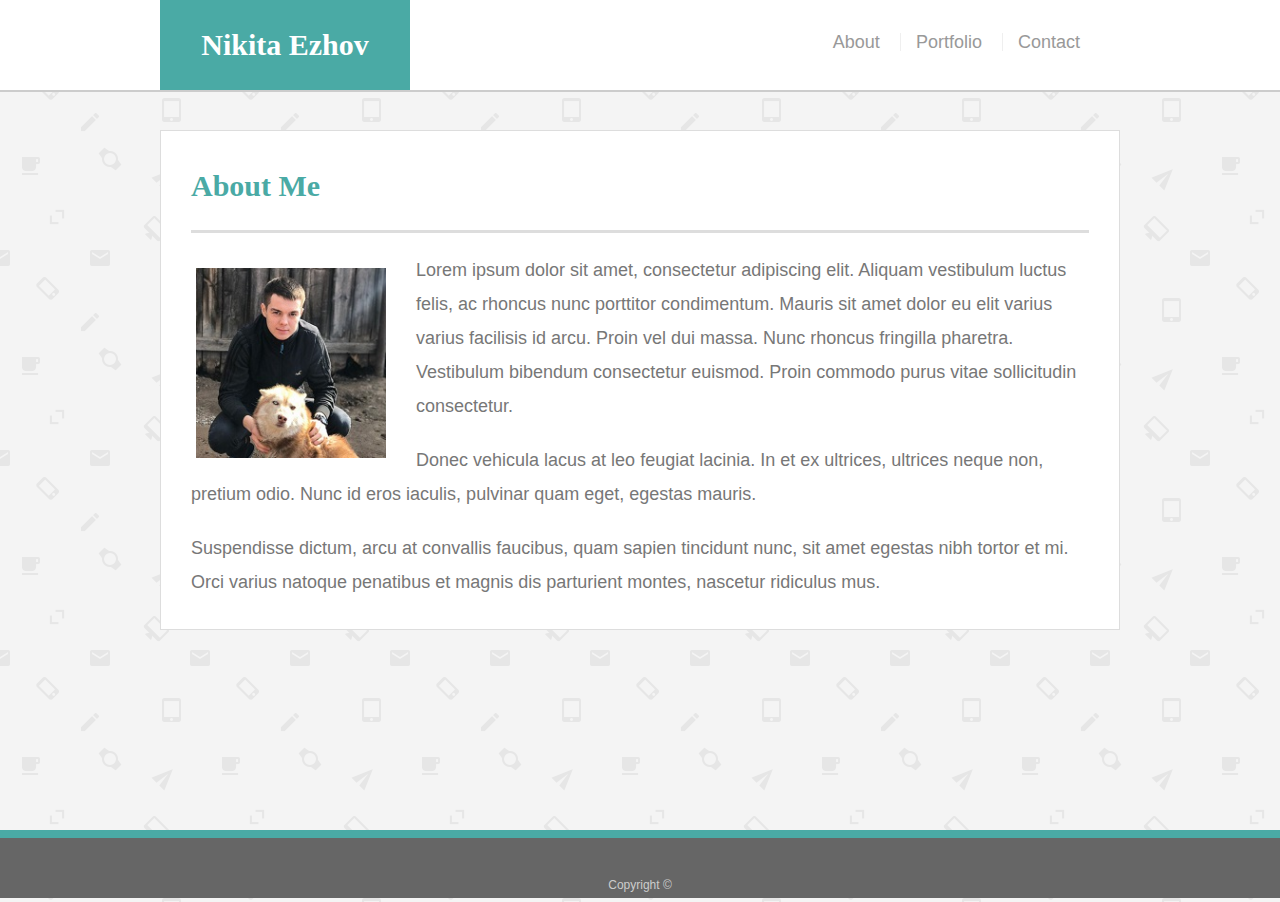
<file: index.html>
<!doctype html>
<html lang="en-us">

<head>
    <meta charset="UTF-8">
    <meta name="viewport" content="width=device-width, initial-scale=1">
    <title>About|Nikita Ezhov</title>
    <link rel="stylesheet" href="assets/css/reset.css">
    <link rel="stylesheet" type="text/css" href="assets/css/style.css">
</head>

<body>

    <header id="masthead">
        <div class="container">
            <a href="index.html" id="logo">Nikita Ezhov</a>
            <nav>
                <a href="index.html">About</a>
                <a href="portfolio.html">Portfolio</a>
                <a href="contact.html">Contact</a>
            </nav>
        </div>
    </header>

    <div id="main-container" class="container">
        <section class="main-section">
            <h1>About Me</h1>

            <img src="assets/images/me.JPG" class="mepic" alt="Nikita Ezhov">

            <p>Lorem ipsum dolor sit amet, consectetur adipiscing elit. Aliquam vestibulum luctus felis, ac rhoncus nunc porttitor condimentum. Mauris sit amet dolor eu elit varius varius facilisis id arcu. Proin vel dui massa. Nunc rhoncus fringilla pharetra.
                Vestibulum bibendum consectetur euismod. Proin commodo purus vitae sollicitudin consectetur.</p>

            <p>Donec vehicula lacus at leo feugiat lacinia. In et ex ultrices, ultrices neque non, pretium odio. Nunc id eros iaculis, pulvinar quam eget, egestas mauris.</p>

            <p>Suspendisse dictum, arcu at convallis faucibus, quam sapien tincidunt nunc, sit amet egestas nibh tortor et mi. Orci varius natoque penatibus et magnis dis parturient montes, nascetur ridiculus mus.</p>

        </section>

    </div>

    <footer>
        <div class="container">
            Copyright &copy;
        </div>
    </footer>
</body>

</html>
</file>
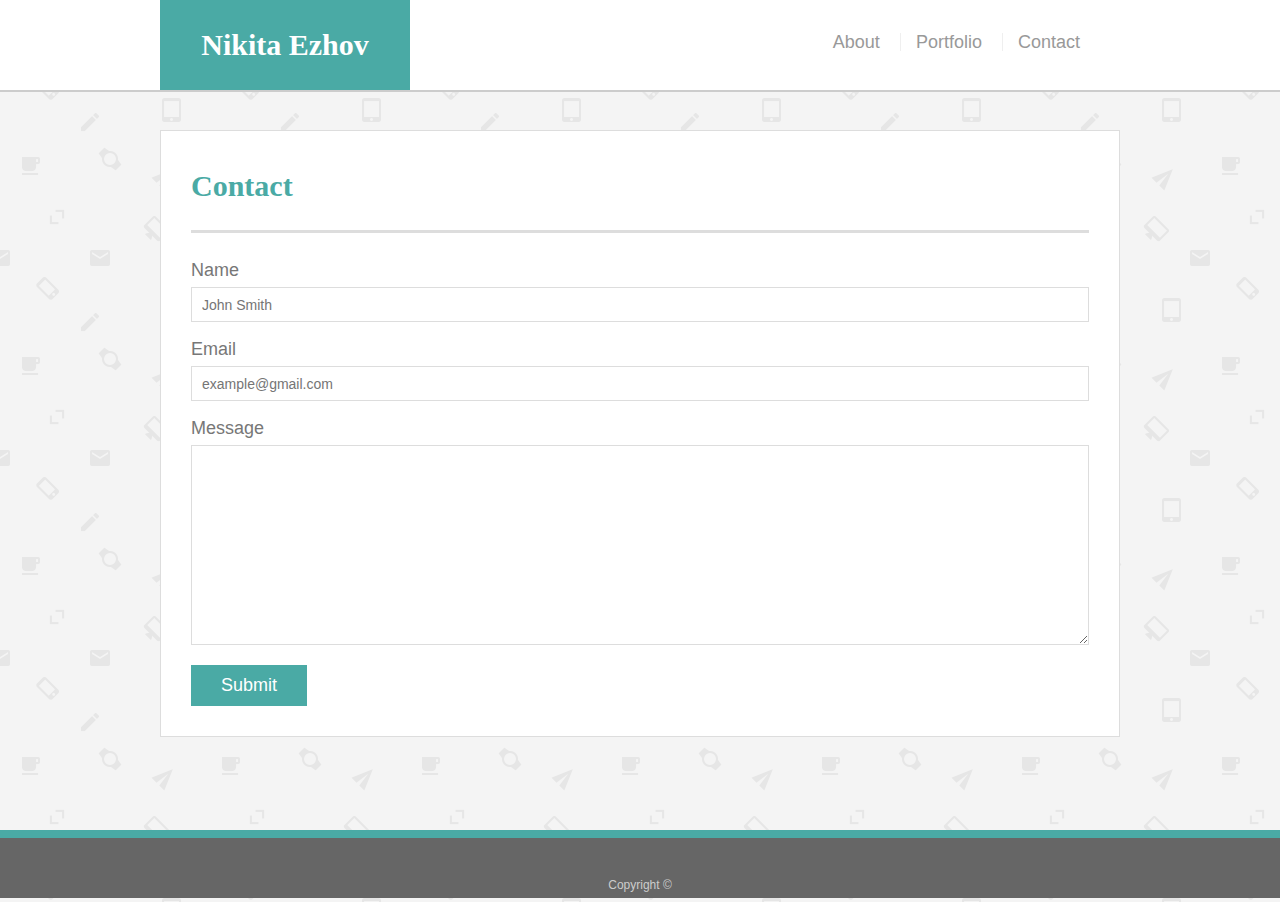
<file: contact.html>
<!doctype html>
<html lang="en-us">

<head>
    <meta charset="UTF-8">
    <meta name="viewport" content="width=device-width, initial-scale=1">
    <title>Contact|Nikita Ezhov</title>
    <link rel="stylesheet" href="assets/css/reset.css">
    <link rel="stylesheet" type="text/css" href="assets/css/style.css">
</head>

<body>

    <header id="masthead">
        <div class="container">
            <a href="index.html" id="logo">Nikita Ezhov</a>
            <nav>
                <a href="index.html">About</a>
                <a href="portfolio.html">Portfolio</a>
                <a href="contact.html">Contact</a>
            </nav>
        </div>
    </header>

    <div id="main-container" class="container">
        <section class="main-section">
            <h1>Contact</h1>

            <form id="contact-form">
                <ul>
                    <li>
                        <label for="name">Name</label>
                        <input type="text" id="name" name="name" placeholder="John Smith" required="required">
                    </li>
                    <li>
                        <label for="email">Email</label>
                        <input type="email" id="email" name="email" placeholder="example@gmail.com" required="required">
                    </li>
                    <li>
                        <label for="message">Message</label>
                        <textarea id="message" name="message" required="required"></textarea>
                    </li>
                </ul>
                <input type="submit">
            </form>

        </section>

    </div>

    <footer>
        <div class="container">
            Copyright &copy;
        </div>
    </footer>
</body>

</html>
</file>
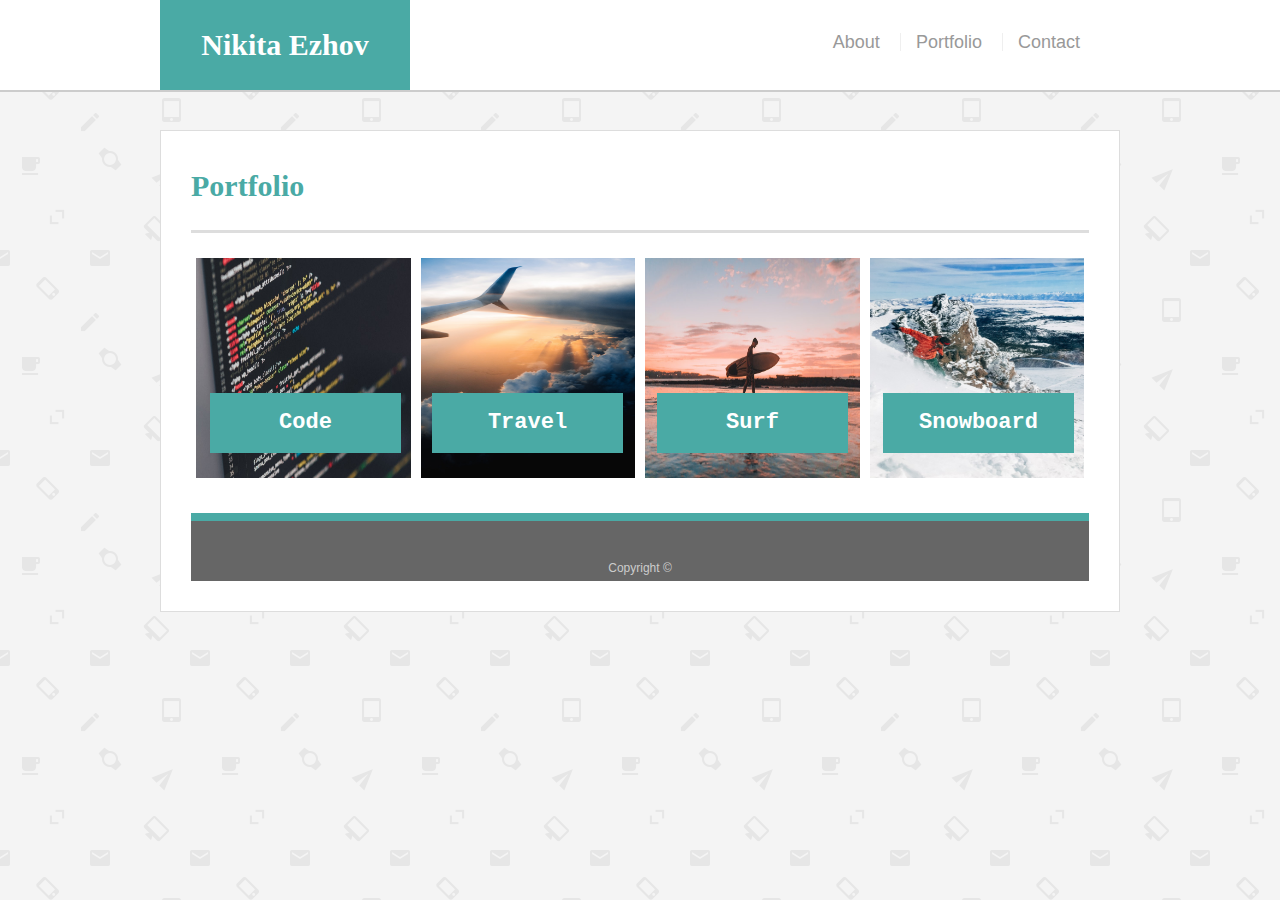
<file: portfolio.html>
<!doctype html>
<html lang="en-us">

<head>
    <meta charset="UTF-8">
    <meta name="viewport" content="width=device-width, initial-scale=1">
    <title>Portfolio|Nikita Ezhov</title>
    <link rel="stylesheet" href="assets/css/reset.css">
    <link rel="stylesheet" type="text/css" href="assets/css/style.css">
</head>

<body>

    <header id="masthead">
        <div class="container">
            <a href="index.html" id="logo">Nikita Ezhov</a>
            <nav>
                <a href="index.html">About</a>
                <a href="portfolio.html">Portfolio</a>
                <a href="contact.html">Contact</a>
            </nav>
        </div>
    </header>

    <div id="main-container" class="container">
        <section class="main-section">
            <h1>Portfolio</h1>

            <section class="con">
                <img src="assets/images/coding.jfif" alt="coding">
                <h3 id="pic1">Code</h3>


                <img src="assets/images/travel.jfif" alt="travel">
                <h3 id="pic2">Travel</h3>


                <img src="assets/images/surfing.jfif" alt="surf">
                <h3 id="pic3">Surf</h3>


                <img src="assets/images/snoawoarding.jfif" alt="snowbaord">
                <h3 id="pic4">Snowboard</h3>

            </section>


            <footer>
                <div class="container">
                    Copyright &copy;
                </div>
            </footer>
</body>

</html>
</file>
<file: assets/css/style.css>
body {
    font-family: Arial, "Helvetica Neue", Helvetica, sans-serif;
    font-size: 18px;
    line-height: 34px;
    color: #777777;
    background: url("../images/email-pattern/email-pattern.png");
}

* {
    box-sizing: border-box;
}


/* general */

.container {
    width: 100%;
    max-width: 960px;
    margin: 0 auto;
    clear: both;
}

h1,
h2,
h3,
p {
    margin-bottom: 20px;
}

p:last-child {
    margin-bottom: 0;
}

h1,
h2,
h3 {
    font-family: Georgia, Times, "Times New Roman", serif;
    font-weight: 700;
    color: #4aaaa5;
}

h1 {
    padding-bottom: 20px;
    font-size: 30px;
    line-height: 49px;
    border-bottom: 3px solid #dddddd;
}

h2,
h3 {
    font-size: 22px;
}

.mepic {
    float: left;
    width: 200px;
    height: auto;
    margin-top: 10px;
    margin-right: 25px;
}


/* header */

#masthead {
    position: fixed;
    z-index: 99;
    width: 100%;
    margin: 0 0 30px;
    overflow: auto;
    color: #ffffff;
    background: #ffffff;
    border-bottom: 2px solid #cccccc;
}

#logo {
    float: left;
    width: 250px;
    height: 90px;
    font-family: Georgia, Times, "Times New Roman", serif;
    font-size: 30px;
    font-weight: 700;
    line-height: 90px;
    color: #ffffff;
    text-align: center;
    text-decoration: none;
    background: #4aaaa5;
}

nav {
    float: right;
    margin-top: 25px;
    margin-right: 40px;
}

nav a {
    display: inline-block;
    padding-left: 15px;
    margin-left: 15px;
    line-height: 18px;
    color: #999;
    text-decoration: none;
    border-left: 1px solid #efefef;
}

nav a:first-child {
    border-left: 0 none;
}


/* footer */

footer {
    padding: 30px 0;
    clear: both;
    font-size: 12px;
    color: #ffffff;
    color: #cccccc;
    text-align: center;
    background: #666666;
    border-top: 8px solid #4aaaa5;
    height: 50px;
}

h3,
h2 {
    padding-bottom: 20px;
    margin-bottom: 15px;
    line-height: 22px;
    /* border-bottom: 2px solid #eeeeee; */
}


/* main */

#main-container {
    padding-top: 130px;
    min-height: calc(100vh - 70px);
}

.main-section {
    float: left;
    width: 100%;
    max-width: 960px;
    padding: 30px;
    margin: 0 0 40px;
    background: #ffffff;
    border: 1px solid #dddddd;
}


/* portfolio */

.con {
    width: 100%;
    height: 260px;
    display: flex;
    position: relative;
}

img {
    width: 20%;
    padding: 5px;
    height: 230px;
    flex: 25%;
}

#pic1 {
    position: absolute;
    left: 19px;
    top: 140px;
    background: #4aaaa5;
    color: white;
    font-size: 22px;
    width: 191px;
    text-align: center;
    padding: 19px;
    font-family: 'Courier New', Courier, monospace;
}

#pic2 {
    position: absolute;
    left: 241px;
    top: 140px;
    font-size: 22px;
    color: white;
    background: #4aaaa5;
    width: 191px;
    text-align: center;
    padding: 19px;
    font-family: 'Courier New', Courier, monospace;
}

#pic3 {
    position: absolute;
    right: 241px;
    top: 140px;
    font-size: 22px;
    color: white;
    background: #4aaaa5;
    width: 191px;
    text-align: center;
    padding: 19px;
    font-family: 'Courier New', Courier, monospace;
}

#pic4 {
    position: absolute;
    right: 15px;
    top: 140px;
    background: #4aaaa5;
    color: white;
    font-size: 22px;
    width: 191px;
    text-align: center;
    padding: 19px;
    font-family: 'Courier New', Courier, monospace;
}


/* contact page */

#contact-form ul {
    margin-bottom: 20px;
}

#contact-form li {
    margin-bottom: 10px;
}

label,
input[type=text],
input[type=email],
textarea {
    display: block;
    width: 100%;
}

input[type=text],
input[type=email],
textarea {
    height: 35px;
    padding: 0 10px;
    font-size: 14px;
    border: 1px solid #dddddd;
}

textarea {
    height: 200px;
}

input[type=submit] {
    padding: 10px 30px;
    font-size: 18px;
    color: #ffffff;
    cursor: pointer;
    background: #4aaaa5;
    border: 0 none;
}

@media screen and (max-width: 980px) {}

@media screen and (max-width: 768px) {
    .con {
        width: 100%;
        height: 260px;
        display: flex;
        position: relative;
    }
    img {
        width: 20%;
        padding: 5px;
        height: 230px;
        flex: 25%;
    }
    #pic1 {
        position: absolute;
        left: 1%;
        top: 63%;
        background: #4aaaa5;
        color: white;
        font-size: 22px;
        width: 23%;
        text-align: center;
        padding: 19px;
        font-family: 'Courier New', Courier, monospace;
    }
    #pic2 {
        position: absolute;
        left: 26%;
        top: 63%;
        font-size: 22px;
        color: white;
        background: #4aaaa5;
        width: 23%;
        text-align: center;
        padding: 19px;
        font-family: 'Courier New', Courier, monospace;
    }
    #pic3 {
        position: absolute;
        right: 26%;
        top: 63%;
        font-size: 22px;
        color: white;
        background: #4aaaa5;
        width: 23%;
        text-align: center;
        padding: 19px;
        font-family: 'Courier New', Courier, monospace;
    }
    #pic4 {
        position: absolute;
        right: 1%;
        top: 63%;
        background: #4aaaa5;
        color: white;
        font-size: 22px;
        width: 23%;
        text-align: center;
        font-family: 'Courier New', Courier, monospace;
        padding-top: 2.70%;
        padding-bottom: 2.70%;
    }
}

@media screen and (max-width: 640px) {
    #pic4 {
        position: absolute;
        right: 1%;
        top: 63%;
        background: #4aaaa5;
        color: white;
        font-size: 22px;
        width: 23%;
        text-align: center;
        font-family: 'Courier New', Courier, monospace;
        padding-top: 3.3%;
        padding-bottom: 3.3%;
        padding-left: 1.5%;
    }
}
</file>
